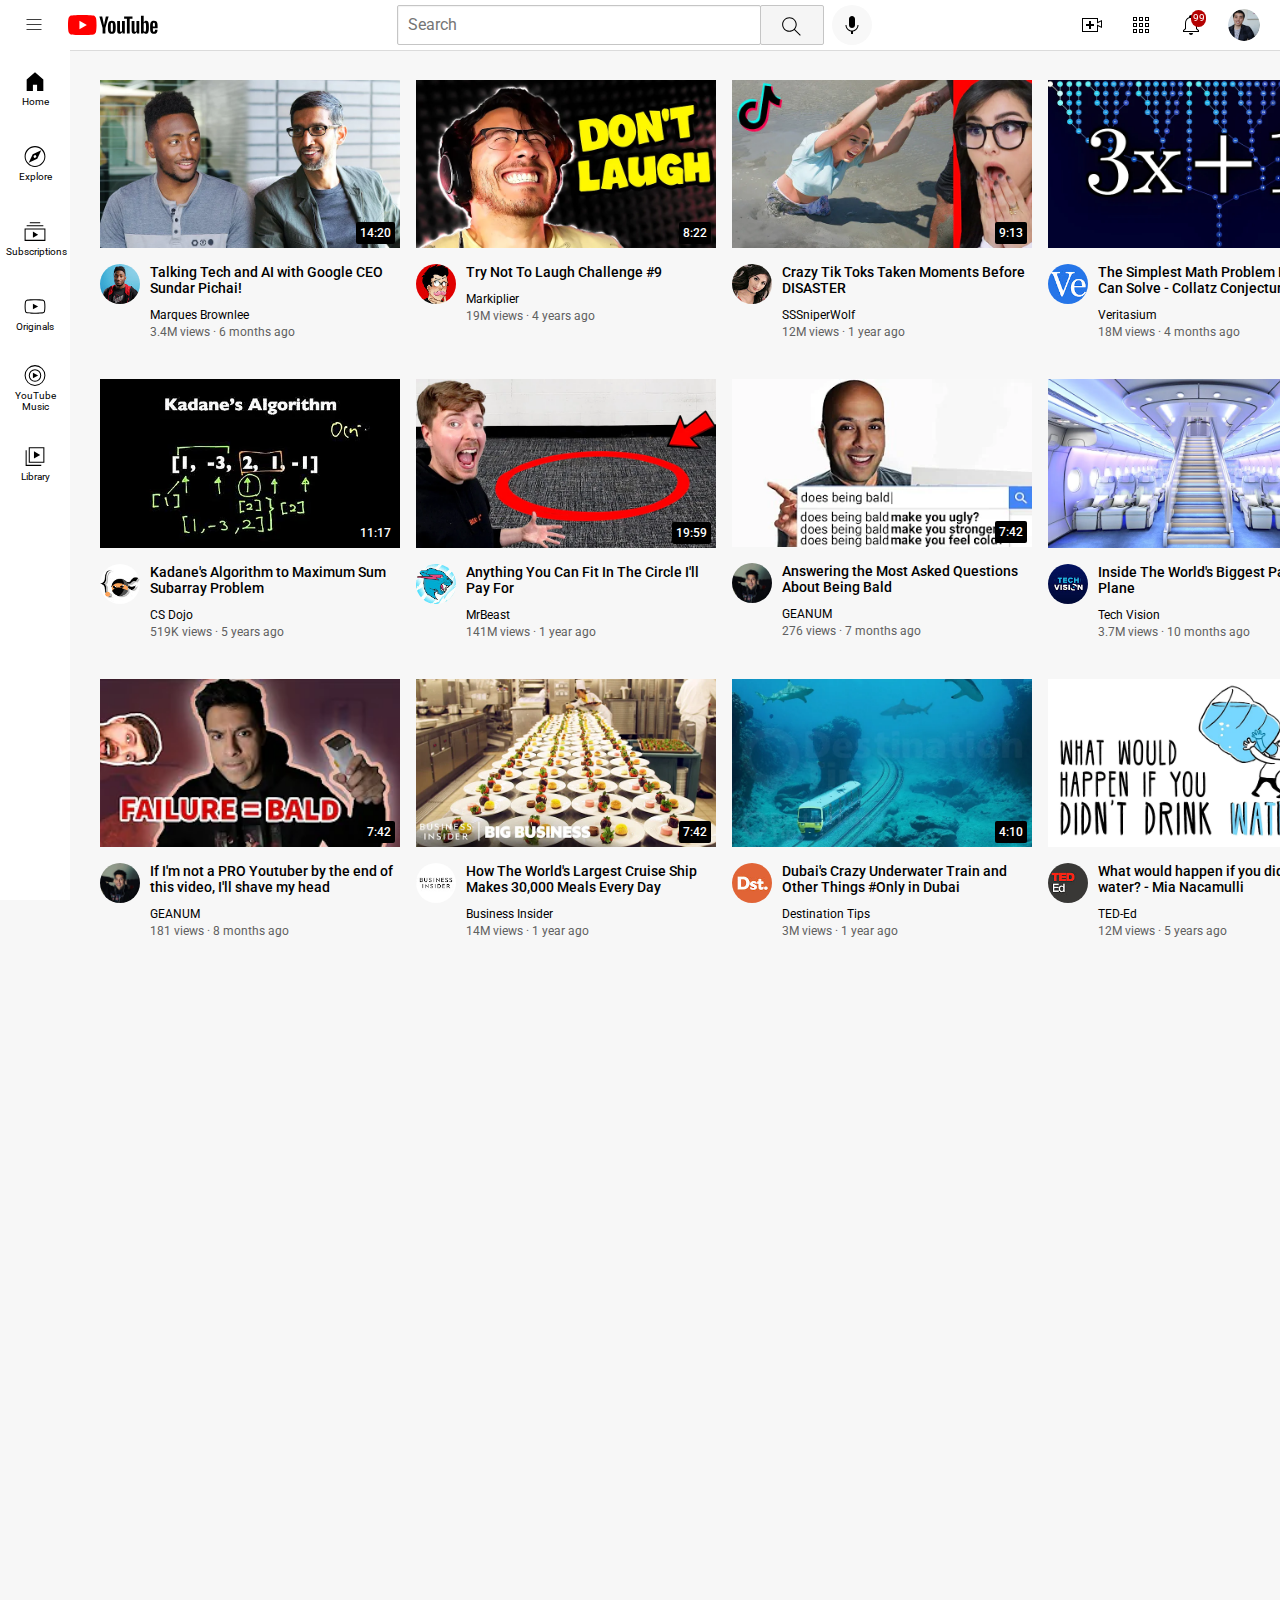
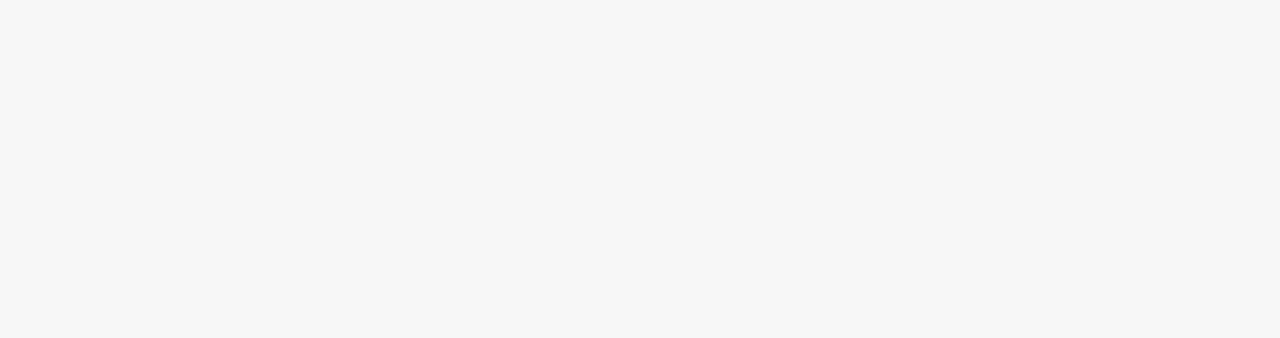
<file: index.html>
<!DOCTYPE html>
<html>
    <head>
        <title> YouTube.com Clone</title>
        <link rel="preconnect" href="https://fonts.googleapis.com">
        <link rel="preconnect" href="https://fonts.gstatic.com" crossorigin>
        <link href="https://fonts.googleapis.com/css2?family=Roboto:wght@400;500;700&display=swap" rel="stylesheet">
        <link rel="stylesheet" href="styles/general.css">
        <link rel="stylesheet" href="styles/video.css">
        <link rel="stylesheet" href="styles/header.css">
        <link rel="stylesheet" href="styles/sidebar.css">
    </head>
    <body style="padding-bottom: 1000px; padding-top: 80px; padding-left: 100px; padding-right: 24px; background-color: rgb(247, 247, 247);" >
        <div class="UI-box"> 
            <div class="left-ui">
                <img class="hamburger-menu" src="icons/hamburger-menu.svg">
                <img class="youtube-logo" src="icons/youtube-logo.svg">
            </div>
            <div class="center-ui"> 
                <input class="search-bar" type="text" placeholder="Search">
                <button class="search-button"> 
                    <img class="search-img" src="icons/search.svg">
                    <div class="tooltip">Search</div>
                </button>
                <button class="voice-search-button">
                    <img class="voice-search-img" src="icons/voice-search-icon.svg">
                    <div class="tooltip">Search with your voice</div>
                </button>
            </div>
            <div class="right-ui">
                <div class="upload">
                    <img class="upload-img" src="icons/upload.svg">
                    <div class="tooltip">Upload</div>
                </div>
                <div class="apps">
                    <img class="youtube-apps-img" src="icons/youtube-apps.svg">
                    <div class="tooltip">Apps</div>
                </div>
                <div class="notifications-container">
                    <img class="notifications-img" src="icons/notifications.svg">
                    <div class="notifs">99</div>
                    <div class="tooltip">Notifications</div>
                </div>
                <img class="my-channel-img" src="channel-pictures/my-channel.jpeg">
            </div>
            
        </div>

        <div class="sidebar">
            <button class="home-button">
                <img class="home-img" src="icons/home.svg"> Home
            </button>
            <button class="explore-button">
                <img class="explore-img" src="icons/explore.svg"> Explore
            </button>
            <button class="subscriptions-button">
                <img class="subscriptions-img" src="icons/subscriptions.svg"> Subscriptions
            </button>
            <button class="originals-button">
                <img class="originals-img" src="icons/originals.svg"> Originals
            </button>
            <button class="music-button">
                <img class="music-img" src="icons/youtube-music.svg"> YouTube Music
            </button>
            <button class="library-button">
                <img class="library-img" src="icons/library.svg"> Library
            </button>
        </div>

        <div class="website-grid">
            <div class="video-preview">
                <div class="thumbnail-div">
                    <a href="https://www.youtube.com/watch?v=n2RNcPRtAiY">
                        <img class="thumbnail" src="thumbnails/thumbnail-1.webp">
                    </a>
                    <div class="video-timer">14:20</div>
                    
                </div>
                <div class="video-info-grid">
                    <div class="profile-div">
                        <a href="https://www.youtube.com/@mkbhd">
                            <img class="profile-pic" src="channel-pictures/channel-1.jpeg">
                        </a> 
                    </div>
                    <div class="video-info">         
                        <p class="video-title">
                            <a href="https://www.youtube.com/watch?v=n2RNcPRtAiY">
                                Talking Tech and AI with Google CEO Sundar Pichai!
                            </a>
                        </p>
                        <p class="video-author">
                            <a href="https://www.youtube.com/@mkbhd">
                                Marques Brownlee
                            </a>
                        </p>
                        <p class="video-stats">
                            3.4M views  &centerdot; 6 months ago
                        </p>
                    </div>
                </div>
            </div>

            <div class="video-preview">
                <div class="thumbnail-div">
                    <a href="https://www.youtube.com/watch?v=mP0RAo9SKZk">
                        <img class="thumbnail" src="thumbnails/thumbnail-2.webp">
                    </a>
                    <div class="video-timer">8:22</div>
                </div>
                <div class="video-info-grid">
                    <div class="profile-div">
                        <a href="https://www.youtube.com/@markiplier">
                            <img class="profile-pic" src="channel-pictures/channel-2.jpeg">
                        </a>
                    </div>
                    <div class="video-info">         
                        <p class="video-title">
                            <a href="https://www.youtube.com/watch?v=mP0RAo9SKZk">
                                Try Not To Laugh Challenge #9
                            </a>
                        </p>
                        <p class="video-author">
                            <a href="https://www.youtube.com/@markiplier">
                                Markiplier
                            </a>
                        </p>
                        <p class="video-stats">
                            19M views  &centerdot; 4 years ago
                        </p>
                    </div>
                </div>
            </div>

            <div class="video-preview">
                <div class="thumbnail-div">
                    <a href="https://www.youtube.com/watch?v=FgjPQQeTh1w">
                        <img class="thumbnail" src="thumbnails/thumbnail-3.webp">
                    </a>
                    <div class="video-timer">9:13</div>
                </div>
                <div class="video-info-grid">
                    <div class="profile-div">
                        <a href="https://www.youtube.com/@SSSniperWolf">
                            <img class="profile-pic" src="channel-pictures/channel-3.jpeg">
                        </a>
                    </div>
                    <div class="video-info">         
                        <p class="video-title">
                            <a href="https://www.youtube.com/watch?v=FgjPQQeTh1w">
                                Crazy Tik Toks Taken Moments Before DISASTER
                            </a>
                        </p>
                        <p class="video-author">
                            <a href="https://www.youtube.com/@SSSniperWolf">
                                SSSniperWolf
                            </a>
                        </p>
                        <p class="video-stats">
                            12M views  &centerdot; 1 year ago
                        </p>
                    </div>
                </div>
            </div>

            <div class="video-preview">
                <div class="thumbnail-div">
                    <a href="https://www.youtube.com/watch?v=094y1Z2wpJg">
                        <img class="thumbnail" src="thumbnails/thumbnail-4.webp">
                    </a>
                    <div class="video-timer">22:09</div>
                </div>
                <div class="video-info-grid">
                    <div class="profile-div">
                        <a href="https://www.youtube.com/@veritasium">
                            <img class="profile-pic" src="channel-pictures/channel-4.jpeg">
                        </a>
                    </div>
                    <div class="video-info">         
                        <p class="video-title"> 
                            <a href="https://www.youtube.com/watch?v=094y1Z2wpJg">
                                The Simplest Math Problem No One Can Solve - Collatz Conjecture
                            </a>          
                        </p>
                        <p class="video-author">
                            <a href="https://www.youtube.com/@veritasium">
                                Veritasium
                            </a>
                        </p>
                        <p class="video-stats">
                            18M views  &centerdot; 4 months ago
                        </p>
                    </div>
                </div>
            </div>

            <div class="video-preview">
                <div class="thumbnail-div">
                    <a href="https://www.youtube.com/watch?v=86CQq3pKSUw">
                        <img class="thumbnail" src="thumbnails/thumbnail-5.webp">
                    </a>
                    <div class="video-timer">11:17</div>
                </div>
                <div class="video-info-grid">
                    <div class="profile-div">
                        <a href="https://www.youtube.com/@CSDojo">
                            <img class="profile-pic" src="channel-pictures/channel-5.jpeg">
                        </a>
                    </div>
                    <div class="video-info">         
                        <p class="video-title">
                            <a href="https://www.youtube.com/watch?v=86CQq3pKSUw">
                                Kadane's Algorithm to Maximum Sum Subarray Problem
                            </a>
                        </p>
                        <p class="video-author">
                            <a href="https://www.youtube.com/@CSDojo">
                                CS Dojo
                            </a>
                        </p>
                        <p class="video-stats">
                            519K views  &centerdot; 5 years ago
                        </p>
                    </div>
                </div>
            </div>

            <div class="video-preview">
                <div class="thumbnail-div">
                    <a href="https://www.youtube.com/watch?v=yXWw0_UfSFg">
                        <img class="thumbnail" src="thumbnails/thumbnail-6.webp">
                    </a>
                    <div class="video-timer">19:59</div>
                </div>
                <div class="video-info-grid">
                    <div class="profile-div">
                        <a href="https://www.youtube.com/@MrBeast">
                            <img class="profile-pic" src="channel-pictures/channel-6.jpeg">
                        </a>
                    </div>
                    <div class="video-info">         
                        <p class="video-title">
                            <a href="https://www.youtube.com/watch?v=yXWw0_UfSFg">
                                Anything You Can Fit In The Circle I&apos;ll Pay For
                            </a>
                        </p>
                        <p class="video-author">
                            <a href="https://www.youtube.com/@MrBeast">
                                MrBeast
                            </a>
                        </p>
                        <p class="video-stats">
                            141M views  &centerdot; 1 year ago
                        </p>
                    </div>
                </div>
            </div>

            <div class="video-preview">
                <div class="thumbnail-div">
                    <div class="video-timer">7:42</div>
                    <a href="https://www.youtube.com/watch?v=vcJK8hkGwTE">
                        <img class="thumbnail" src="thumbnails/thumbnails-7.webp">
                    </a>
                </div>
                <div class="video-info-grid">
                    <div class="profile-div">
                        <a href="https://www.youtube.com/@GEANUM">
                            <img class="profile-pic" src="channel-pictures/channels7_profile.jpg">
                        </a>        
                    </div>
                    <div class="video-info">    
                        <p class="video-title">
                            <a href="https://www.youtube.com/watch?v=vcJK8hkGwTE">  
                                Answering the Most Asked Questions About Being Bald
                            </a>
                        </p> 
                        <p class="video-author">
                            <a href="https://www.youtube.com/@GEANUM">GEANUM</a>
                        </p>
                        <p class="video-stats">
                            276 views  &centerdot; 7 months ago
                        </p>
                    </div>
                </div>
            </div>

            <div class="video-preview">
                <div class="thumbnail-div">
                    <div class="video-timer">7:12</div>
                    <a href="https://www.youtube.com/watch?v=lFm4EM1juls">
                        <img class="thumbnail" src="thumbnails/thumbnail-8.webp">
                    </a>
                </div>
                <div class="video-info-grid">
                    <div class="profile-div">
                        <a href="https://www.youtube.com/@adin">
                            <img class="profile-pic" src="channel-pictures/channel-8.jpeg">
                        </a>        
                    </div>
                    <div class="video-info">    
                        <p class="video-title">
                            <a href="https://www.youtube.com/watch?v=lFm4EM1juls">  
                                Inside The World's Biggest Passenger Plane
                            </a>
                        </p> 
                        <p class="video-author">
                            <a href="https://www.youtube.com/@adin">Tech Vision</a>
                        </p>
                        <p class="video-stats">
                            3.7M views  &centerdot; 10 months ago
                        </p>
                    </div>
                </div>
            </div>

            <div class="video-preview">
                <div class="thumbnail-div">
                    <div class="video-timer">7:42</div>
                    <a href="https://www.youtube.com/watch?v=ZjDtuFZ-OjQ&t=1s">
                        <img class="thumbnail" src="thumbnails/thumbnail-9.webp">
                    </a>
                </div>
                <div class="video-info-grid">
                    <div class="profile-div">
                        <a href="https://www.youtube.com/@GEANUM">
                            <img class="profile-pic" src="channel-pictures/channels7_profile.jpg">
                        </a>        
                    </div>
                    <div class="video-info">    
                        <p class="video-title">
                            <a href="https://www.youtube.com/watch?v=ZjDtuFZ-OjQ&t=1s">  
                                If I'm not a PRO Youtuber by the end of this video, I'll shave my head
                            </a>
                        </p> 
                        <p class="video-author">
                            <a href="https://www.youtube.com/@GEANUM">GEANUM</a>
                        </p>
                        <p class="video-stats">
                            181 views  &centerdot; 8 months ago
                        </p>
                    </div>
                </div>
            </div>

            <div class="video-preview">
                <div class="thumbnail-div">
                    <div class="video-timer">7:42</div>
                    <a href="https://www.youtube.com/watch?v=R2vXbFp5C9o">
                        <img class="thumbnail" src="thumbnails/thumbnail-10.webp">
                    </a>
                </div>
                <div class="video-info-grid">
                    <div class="profile-div">
                        <a href="https://www.youtube.com/@BusinessInsider">
                            <img class="profile-pic" src="channel-pictures/channel-10.jpeg">
                        </a>        
                    </div>
                    <div class="video-info">    
                        <p class="video-title">
                            <a href="https://www.youtube.com/watch?v=R2vXbFp5C9o">  
                                How The World's Largest Cruise Ship Makes 30,000 Meals Every Day
                            </a>
                        </p> 
                        <p class="video-author">
                            <a href="https://www.youtube.com/@BusinessInsider">Business Insider</a>
                        </p>
                        <p class="video-stats">
                            14M views  &centerdot; 1 year ago
                        </p>
                    </div>
                </div>
            </div>

            <div class="video-preview">
                <div class="thumbnail-div">
                    <div class="video-timer">4:10</div>
                    <a href="https://www.youtube.com/watch?v=0nZuYyXET3s">
                        <img class="thumbnail" src="thumbnails/thumbnail-11.webp">
                    </a>
                </div>
                <div class="video-info-grid">
                    <div class="profile-div">
                        <a href="https://www.youtube.com/@Destinationtips">
                            <img class="profile-pic" src="channel-pictures/channel-11.jpeg">
                        </a>        
                    </div>
                    <div class="video-info">    
                        <p class="video-title">
                            <a href="https://www.youtube.com/watch?v=0nZuYyXET3s">  
                                Dubai's Crazy Underwater Train and Other Things #Only in Dubai
                            </a>
                        </p> 
                        <p class="video-author">
                            <a href="https://www.youtube.com/@Destinationtips">Destination Tips</a>
                        </p>
                        <p class="video-stats">
                            3M views  &centerdot; 1 year ago
                        </p>
                    </div>
                </div>
            </div>

            <div class="video-preview">
                <div class="thumbnail-div">
                    <div class="video-timer">4:51</div>
                    <a href="https://www.youtube.com/watch?v=9iMGFqMmUFs">
                        <img class="thumbnail" src="thumbnails/thumbnail-12.webp">
                    </a>
                </div>
                <div class="video-info-grid">
                    <div class="profile-div">
                        <a href="https://www.youtube.com/@TEDEd">
                            <img class="profile-pic" src="channel-pictures/channel-12.jpeg">
                        </a>        
                    </div>
                    <div class="video-info">    
                        <p class="video-title">
                            <a href="https://www.youtube.com/watch?v=9iMGFqMmUFs">                                  
                                What would happen if you didn&apos;t drink water? - Mia Nacamulli
                            </a>
                        </p> 
                        <p class="video-author">
                            <a href="https://www.youtube.com/@TEDEd">TED-Ed</a>
                        </p>
                        <p class="video-stats">
                            12M views  &centerdot; 5 years ago
                        </p>
                    </div>
                </div>
            </div>
        </div>
    </body>
</html>
</file>
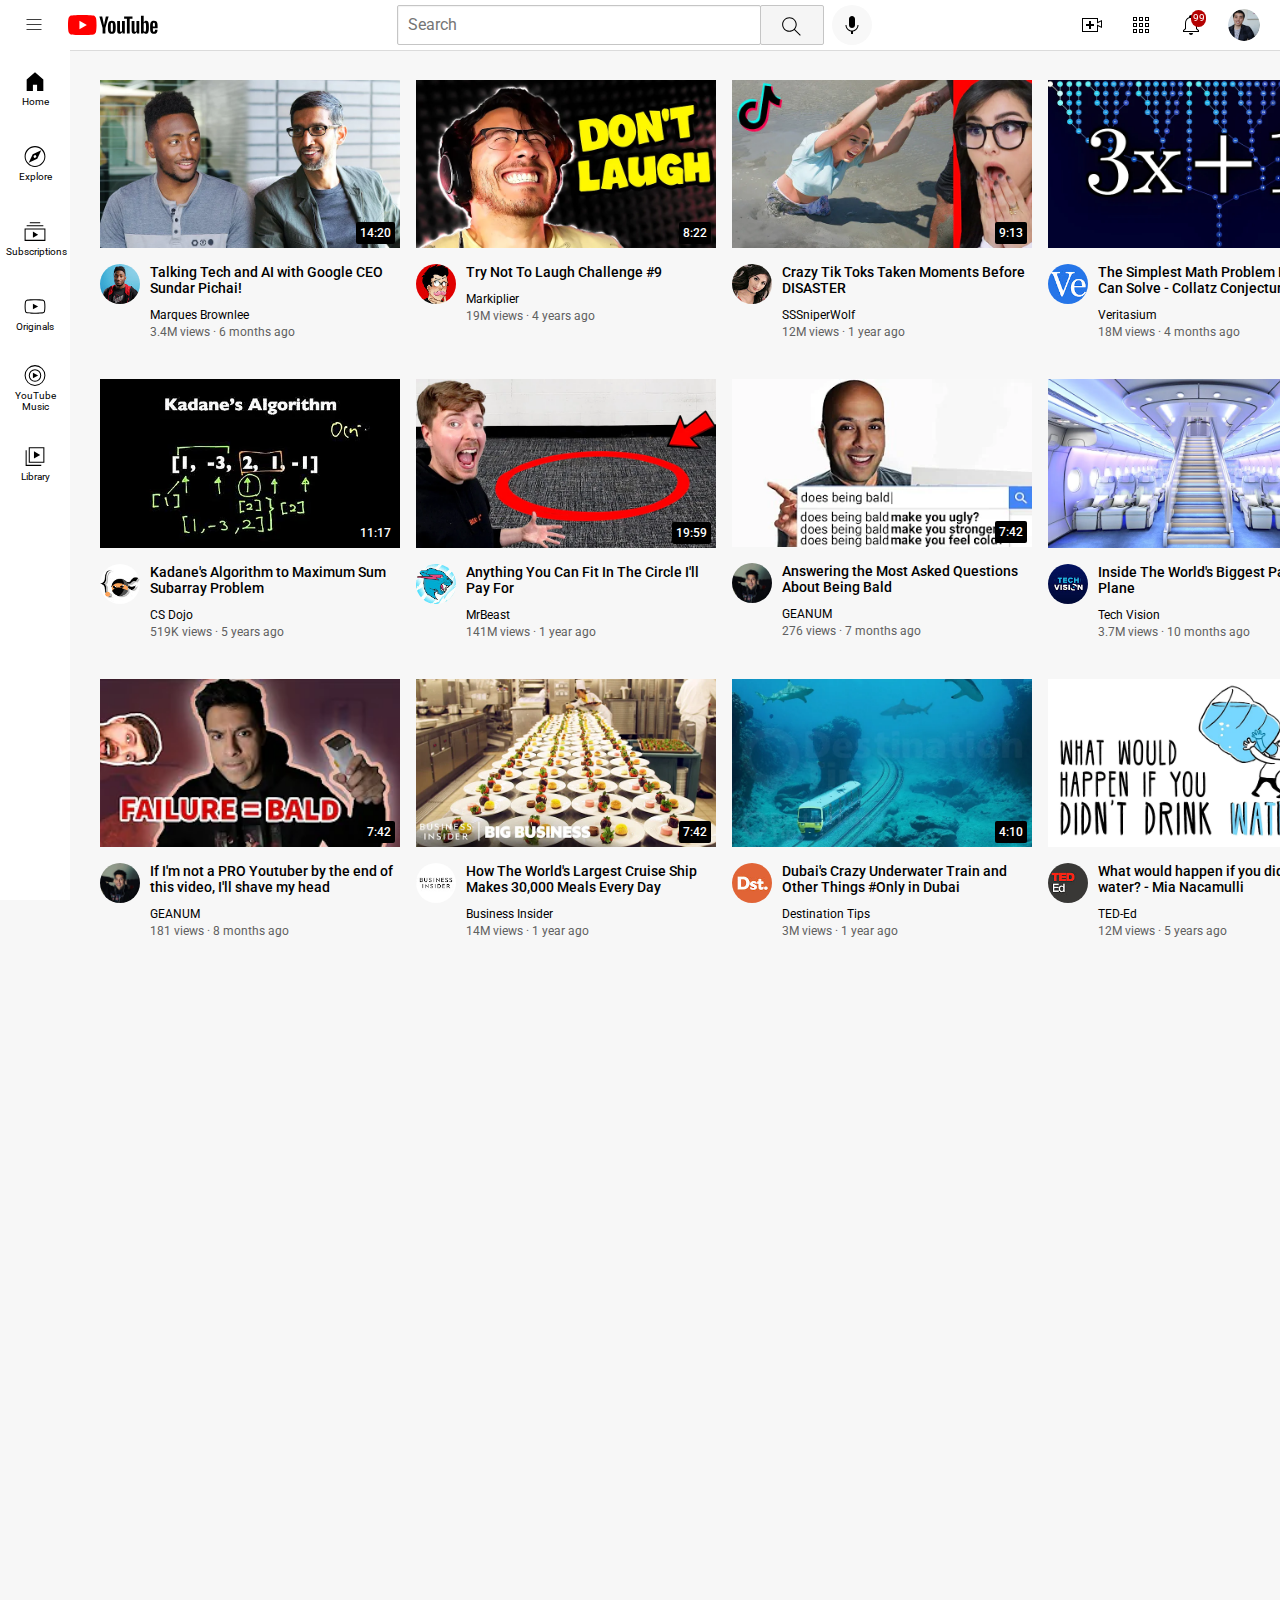
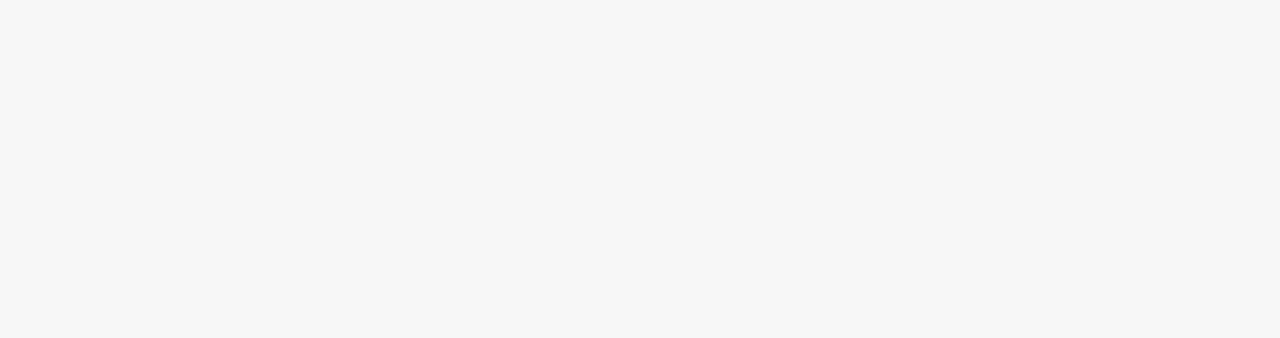
<file: youtube.html>
<!DOCTYPE html>
<html>
    <head>
        <title> YouTube.com Clone</title>
        <link rel="preconnect" href="https://fonts.googleapis.com">
        <link rel="preconnect" href="https://fonts.gstatic.com" crossorigin>
        <link href="https://fonts.googleapis.com/css2?family=Roboto:wght@400;500;700&display=swap" rel="stylesheet">
        <link rel="stylesheet" href="styles/general.css">
        <link rel="stylesheet" href="styles/video.css">
        <link rel="stylesheet" href="styles/header.css">
        <link rel="stylesheet" href="styles/sidebar.css">
    </head>
    <body style="padding-bottom: 1000px; padding-top: 80px; padding-left: 100px; padding-right: 24px; background-color: rgb(247, 247, 247);" >
        <div class="UI-box"> 
            <div class="left-ui">
                <img class="hamburger-menu" src="icons/hamburger-menu.svg">
                <img class="youtube-logo" src="icons/youtube-logo.svg">
            </div>
            <div class="center-ui"> 
                <input class="search-bar" type="text" placeholder="Search">
                <button class="search-button"> 
                    <img class="search-img" src="icons/search.svg">
                    <div class="tooltip">Search</div>
                </button>
                <button class="voice-search-button">
                    <img class="voice-search-img" src="icons/voice-search-icon.svg">
                    <div class="tooltip">Search with your voice</div>
                </button>
            </div>
            <div class="right-ui">
                <div class="upload">
                    <img class="upload-img" src="icons/upload.svg">
                    <div class="tooltip">Upload</div>
                </div>
                <div class="apps">
                    <img class="youtube-apps-img" src="icons/youtube-apps.svg">
                    <div class="tooltip">Apps</div>
                </div>
                <div class="notifications-container">
                    <img class="notifications-img" src="icons/notifications.svg">
                    <div class="notifs">99</div>
                    <div class="tooltip">Notifications</div>
                </div>
                <img class="my-channel-img" src="channel-pictures/my-channel.jpeg">
            </div>
            
        </div>

        <div class="sidebar">
            <button class="home-button">
                <img class="home-img" src="icons/home.svg"> Home
            </button>
            <button class="explore-button">
                <img class="explore-img" src="icons/explore.svg"> Explore
            </button>
            <button class="subscriptions-button">
                <img class="subscriptions-img" src="icons/subscriptions.svg"> Subscriptions
            </button>
            <button class="originals-button">
                <img class="originals-img" src="icons/originals.svg"> Originals
            </button>
            <button class="music-button">
                <img class="music-img" src="icons/youtube-music.svg"> YouTube Music
            </button>
            <button class="library-button">
                <img class="library-img" src="icons/library.svg"> Library
            </button>
        </div>

        <div class="website-grid">
            <div class="video-preview">
                <div class="thumbnail-div">
                    <a href="https://www.youtube.com/watch?v=n2RNcPRtAiY">
                        <img class="thumbnail" src="thumbnails/thumbnail-1.webp">
                    </a>
                    <div class="video-timer">14:20</div>
                    
                </div>
                <div class="video-info-grid">
                    <div class="profile-div">
                        <a href="https://www.youtube.com/@mkbhd">
                            <img class="profile-pic" src="channel-pictures/channel-1.jpeg">
                        </a> 
                    </div>
                    <div class="video-info">         
                        <p class="video-title">
                            <a href="https://www.youtube.com/watch?v=n2RNcPRtAiY">
                                Talking Tech and AI with Google CEO Sundar Pichai!
                            </a>
                        </p>
                        <p class="video-author">
                            <a href="https://www.youtube.com/@mkbhd">
                                Marques Brownlee
                            </a>
                        </p>
                        <p class="video-stats">
                            3.4M views  &centerdot; 6 months ago
                        </p>
                    </div>
                </div>
            </div>

            <div class="video-preview">
                <div class="thumbnail-div">
                    <a href="https://www.youtube.com/watch?v=mP0RAo9SKZk">
                        <img class="thumbnail" src="thumbnails/thumbnail-2.webp">
                    </a>
                    <div class="video-timer">8:22</div>
                </div>
                <div class="video-info-grid">
                    <div class="profile-div">
                        <a href="https://www.youtube.com/@markiplier">
                            <img class="profile-pic" src="channel-pictures/channel-2.jpeg">
                        </a>
                    </div>
                    <div class="video-info">         
                        <p class="video-title">
                            <a href="https://www.youtube.com/watch?v=mP0RAo9SKZk">
                                Try Not To Laugh Challenge #9
                            </a>
                        </p>
                        <p class="video-author">
                            <a href="https://www.youtube.com/@markiplier">
                                Markiplier
                            </a>
                        </p>
                        <p class="video-stats">
                            19M views  &centerdot; 4 years ago
                        </p>
                    </div>
                </div>
            </div>

            <div class="video-preview">
                <div class="thumbnail-div">
                    <a href="https://www.youtube.com/watch?v=FgjPQQeTh1w">
                        <img class="thumbnail" src="thumbnails/thumbnail-3.webp">
                    </a>
                    <div class="video-timer">9:13</div>
                </div>
                <div class="video-info-grid">
                    <div class="profile-div">
                        <a href="https://www.youtube.com/@SSSniperWolf">
                            <img class="profile-pic" src="channel-pictures/channel-3.jpeg">
                        </a>
                    </div>
                    <div class="video-info">         
                        <p class="video-title">
                            <a href="https://www.youtube.com/watch?v=FgjPQQeTh1w">
                                Crazy Tik Toks Taken Moments Before DISASTER
                            </a>
                        </p>
                        <p class="video-author">
                            <a href="https://www.youtube.com/@SSSniperWolf">
                                SSSniperWolf
                            </a>
                        </p>
                        <p class="video-stats">
                            12M views  &centerdot; 1 year ago
                        </p>
                    </div>
                </div>
            </div>

            <div class="video-preview">
                <div class="thumbnail-div">
                    <a href="https://www.youtube.com/watch?v=094y1Z2wpJg">
                        <img class="thumbnail" src="thumbnails/thumbnail-4.webp">
                    </a>
                    <div class="video-timer">22:09</div>
                </div>
                <div class="video-info-grid">
                    <div class="profile-div">
                        <a href="https://www.youtube.com/@veritasium">
                            <img class="profile-pic" src="channel-pictures/channel-4.jpeg">
                        </a>
                    </div>
                    <div class="video-info">         
                        <p class="video-title"> 
                            <a href="https://www.youtube.com/watch?v=094y1Z2wpJg">
                                The Simplest Math Problem No One Can Solve - Collatz Conjecture
                            </a>          
                        </p>
                        <p class="video-author">
                            <a href="https://www.youtube.com/@veritasium">
                                Veritasium
                            </a>
                        </p>
                        <p class="video-stats">
                            18M views  &centerdot; 4 months ago
                        </p>
                    </div>
                </div>
            </div>

            <div class="video-preview">
                <div class="thumbnail-div">
                    <a href="https://www.youtube.com/watch?v=86CQq3pKSUw">
                        <img class="thumbnail" src="thumbnails/thumbnail-5.webp">
                    </a>
                    <div class="video-timer">11:17</div>
                </div>
                <div class="video-info-grid">
                    <div class="profile-div">
                        <a href="https://www.youtube.com/@CSDojo">
                            <img class="profile-pic" src="channel-pictures/channel-5.jpeg">
                        </a>
                    </div>
                    <div class="video-info">         
                        <p class="video-title">
                            <a href="https://www.youtube.com/watch?v=86CQq3pKSUw">
                                Kadane's Algorithm to Maximum Sum Subarray Problem
                            </a>
                        </p>
                        <p class="video-author">
                            <a href="https://www.youtube.com/@CSDojo">
                                CS Dojo
                            </a>
                        </p>
                        <p class="video-stats">
                            519K views  &centerdot; 5 years ago
                        </p>
                    </div>
                </div>
            </div>

            <div class="video-preview">
                <div class="thumbnail-div">
                    <a href="https://www.youtube.com/watch?v=yXWw0_UfSFg">
                        <img class="thumbnail" src="thumbnails/thumbnail-6.webp">
                    </a>
                    <div class="video-timer">19:59</div>
                </div>
                <div class="video-info-grid">
                    <div class="profile-div">
                        <a href="https://www.youtube.com/@MrBeast">
                            <img class="profile-pic" src="channel-pictures/channel-6.jpeg">
                        </a>
                    </div>
                    <div class="video-info">         
                        <p class="video-title">
                            <a href="https://www.youtube.com/watch?v=yXWw0_UfSFg">
                                Anything You Can Fit In The Circle I&apos;ll Pay For
                            </a>
                        </p>
                        <p class="video-author">
                            <a href="https://www.youtube.com/@MrBeast">
                                MrBeast
                            </a>
                        </p>
                        <p class="video-stats">
                            141M views  &centerdot; 1 year ago
                        </p>
                    </div>
                </div>
            </div>

            <div class="video-preview">
                <div class="thumbnail-div">
                    <div class="video-timer">7:42</div>
                    <a href="https://www.youtube.com/watch?v=vcJK8hkGwTE">
                        <img class="thumbnail" src="thumbnails/thumbnails-7.webp">
                    </a>
                </div>
                <div class="video-info-grid">
                    <div class="profile-div">
                        <a href="https://www.youtube.com/@GEANUM">
                            <img class="profile-pic" src="channel-pictures/channels7_profile.jpg">
                        </a>        
                    </div>
                    <div class="video-info">    
                        <p class="video-title">
                            <a href="https://www.youtube.com/watch?v=vcJK8hkGwTE">  
                                Answering the Most Asked Questions About Being Bald
                            </a>
                        </p> 
                        <p class="video-author">
                            <a href="https://www.youtube.com/@GEANUM">GEANUM</a>
                        </p>
                        <p class="video-stats">
                            276 views  &centerdot; 7 months ago
                        </p>
                    </div>
                </div>
            </div>

            <div class="video-preview">
                <div class="thumbnail-div">
                    <div class="video-timer">7:12</div>
                    <a href="https://www.youtube.com/watch?v=lFm4EM1juls">
                        <img class="thumbnail" src="thumbnails/thumbnail-8.webp">
                    </a>
                </div>
                <div class="video-info-grid">
                    <div class="profile-div">
                        <a href="https://www.youtube.com/@adin">
                            <img class="profile-pic" src="channel-pictures/channel-8.jpeg">
                        </a>        
                    </div>
                    <div class="video-info">    
                        <p class="video-title">
                            <a href="https://www.youtube.com/watch?v=lFm4EM1juls">  
                                Inside The World's Biggest Passenger Plane
                            </a>
                        </p> 
                        <p class="video-author">
                            <a href="https://www.youtube.com/@adin">Tech Vision</a>
                        </p>
                        <p class="video-stats">
                            3.7M views  &centerdot; 10 months ago
                        </p>
                    </div>
                </div>
            </div>

            <div class="video-preview">
                <div class="thumbnail-div">
                    <div class="video-timer">7:42</div>
                    <a href="https://www.youtube.com/watch?v=ZjDtuFZ-OjQ&t=1s">
                        <img class="thumbnail" src="thumbnails/thumbnail-9.webp">
                    </a>
                </div>
                <div class="video-info-grid">
                    <div class="profile-div">
                        <a href="https://www.youtube.com/@GEANUM">
                            <img class="profile-pic" src="channel-pictures/channels7_profile.jpg">
                        </a>        
                    </div>
                    <div class="video-info">    
                        <p class="video-title">
                            <a href="https://www.youtube.com/watch?v=ZjDtuFZ-OjQ&t=1s">  
                                If I'm not a PRO Youtuber by the end of this video, I'll shave my head
                            </a>
                        </p> 
                        <p class="video-author">
                            <a href="https://www.youtube.com/@GEANUM">GEANUM</a>
                        </p>
                        <p class="video-stats">
                            181 views  &centerdot; 8 months ago
                        </p>
                    </div>
                </div>
            </div>

            <div class="video-preview">
                <div class="thumbnail-div">
                    <div class="video-timer">7:42</div>
                    <a href="https://www.youtube.com/watch?v=R2vXbFp5C9o">
                        <img class="thumbnail" src="thumbnails/thumbnail-10.webp">
                    </a>
                </div>
                <div class="video-info-grid">
                    <div class="profile-div">
                        <a href="https://www.youtube.com/@BusinessInsider">
                            <img class="profile-pic" src="channel-pictures/channel-10.jpeg">
                        </a>        
                    </div>
                    <div class="video-info">    
                        <p class="video-title">
                            <a href="https://www.youtube.com/watch?v=R2vXbFp5C9o">  
                                How The World's Largest Cruise Ship Makes 30,000 Meals Every Day
                            </a>
                        </p> 
                        <p class="video-author">
                            <a href="https://www.youtube.com/@BusinessInsider">Business Insider</a>
                        </p>
                        <p class="video-stats">
                            14M views  &centerdot; 1 year ago
                        </p>
                    </div>
                </div>
            </div>

            <div class="video-preview">
                <div class="thumbnail-div">
                    <div class="video-timer">4:10</div>
                    <a href="https://www.youtube.com/watch?v=0nZuYyXET3s">
                        <img class="thumbnail" src="thumbnails/thumbnail-11.webp">
                    </a>
                </div>
                <div class="video-info-grid">
                    <div class="profile-div">
                        <a href="https://www.youtube.com/@Destinationtips">
                            <img class="profile-pic" src="channel-pictures/channel-11.jpeg">
                        </a>        
                    </div>
                    <div class="video-info">    
                        <p class="video-title">
                            <a href="https://www.youtube.com/watch?v=0nZuYyXET3s">  
                                Dubai's Crazy Underwater Train and Other Things #Only in Dubai
                            </a>
                        </p> 
                        <p class="video-author">
                            <a href="https://www.youtube.com/@Destinationtips">Destination Tips</a>
                        </p>
                        <p class="video-stats">
                            3M views  &centerdot; 1 year ago
                        </p>
                    </div>
                </div>
            </div>

            <div class="video-preview">
                <div class="thumbnail-div">
                    <div class="video-timer">4:51</div>
                    <a href="https://www.youtube.com/watch?v=9iMGFqMmUFs">
                        <img class="thumbnail" src="thumbnails/thumbnail-12.webp">
                    </a>
                </div>
                <div class="video-info-grid">
                    <div class="profile-div">
                        <a href="https://www.youtube.com/@TEDEd">
                            <img class="profile-pic" src="channel-pictures/channel-12.jpeg">
                        </a>        
                    </div>
                    <div class="video-info">    
                        <p class="video-title">
                            <a href="https://www.youtube.com/watch?v=9iMGFqMmUFs">                                  
                                What would happen if you didn&apos;t drink water? - Mia Nacamulli
                            </a>
                        </p> 
                        <p class="video-author">
                            <a href="https://www.youtube.com/@TEDEd">TED-Ed</a>
                        </p>
                        <p class="video-stats">
                            12M views  &centerdot; 5 years ago
                        </p>
                    </div>
                </div>
            </div>
        </div>
    </body>
</html>
</file>
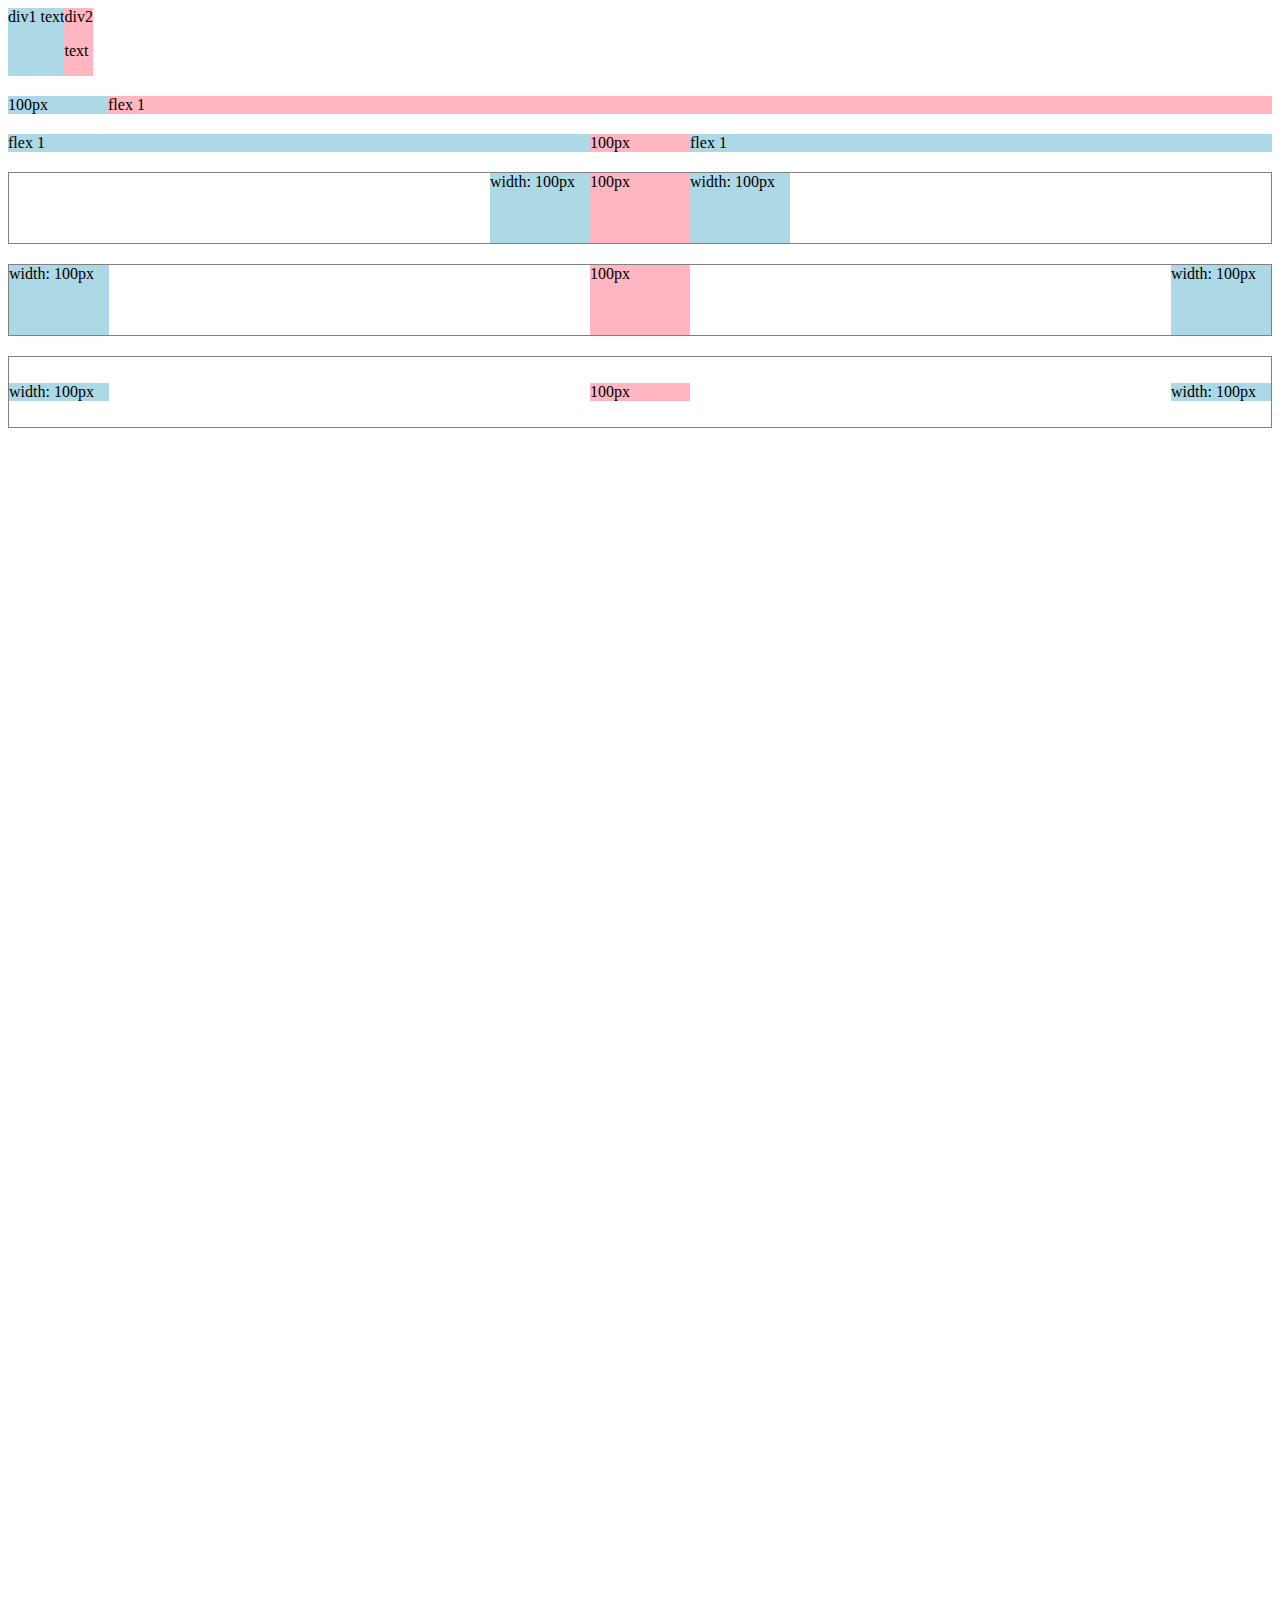
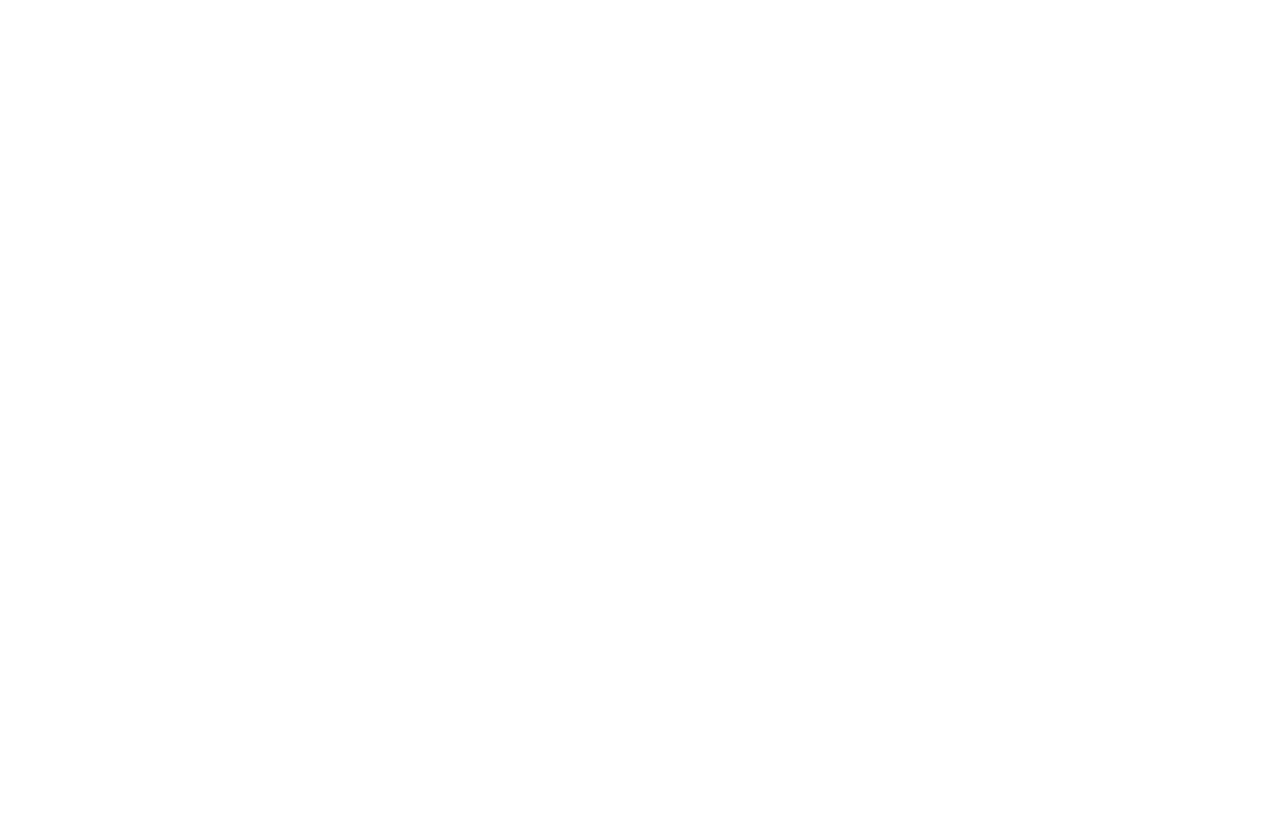
<file: html practice/flexbox.html>
<!DOCTYPE html>
<html>
    <head>
        <title>Flexbox</title>
    </head>
    <body style="padding-bottom: 2000px;">
        <div style="
            display: flex;
            flex-direction: row;
            "> 
            <div style="background-color: lightblue;">div1 text</div>
            <div style="background-color: lightpink;">div2 <p>text</p></div>
        </div>

        <div style="
            display: flex;
            flex-direction: row;
            margin-top: 20px;
            "> 
            <div style="
            background-color: lightblue; 
            width: 100px;
            ">100px</div>
            <div style="
            background-color: lightpink;
            flex: 1;
            ">flex 1</div>
        </div>

        <div style="
            display: flex;
            flex-direction: row;
            margin-top: 20px;
            "> 
            <div style="
            background-color: lightblue;
            flex: 1;
            ">flex 1</div>
            <div style="
            background-color: lightpink; 
            width: 100px;
            ">100px</div>
            <div style="
            background-color: lightblue;
            flex: 1;
            ">flex 1</div>

        </div>

        <div style="
            display: flex;
            flex-direction: row;
            margin-top: 20px;
            height: 70px;
            border-width: 1px;
            border-style: solid;
            border-color: gray;
            justify-content: center;
            "> 
            <div style="
            background-color: lightblue;
            width: 100px;
            ">width: 100px</div>
            <div style="
            background-color: lightpink; 
            width: 100px;
            ">100px</div>
            <div style="
            background-color: lightblue;
            width: 100px;
            ">width: 100px</div>
        </div>

        <div style="
            display: flex;
            flex-direction: row;
            margin-top: 20px;
            height: 70px;
            border-width: 1px;
            border-style: solid;
            border-color: gray;
            justify-content: space-between;
            "> 
            <div style="
            background-color: lightblue;
            width: 100px;
            ">width: 100px</div>
            <div style="
            background-color: lightpink; 
            width: 100px;
            ">100px</div>
            <div style="
            background-color: lightblue;
            width: 100px;
            ">width: 100px</div>
        </div>

        <div style="
            display: flex;
            flex-direction: row;
            margin-top: 20px;
            height: 70px;
            border-width: 1px;
            border-style: solid;
            border-color: gray;
            justify-content: space-between;
            align-items: center;
            "> 
            <div style="
            background-color: lightblue;
            width: 100px;
            ">width: 100px</div>
            <div style="
            background-color: lightpink; 
            width: 100px;
            ">100px</div>
            <div style="
            background-color: lightblue;
            width: 100px;
            ">width: 100px</div>
        </div>
    </body>
</html>
</file>
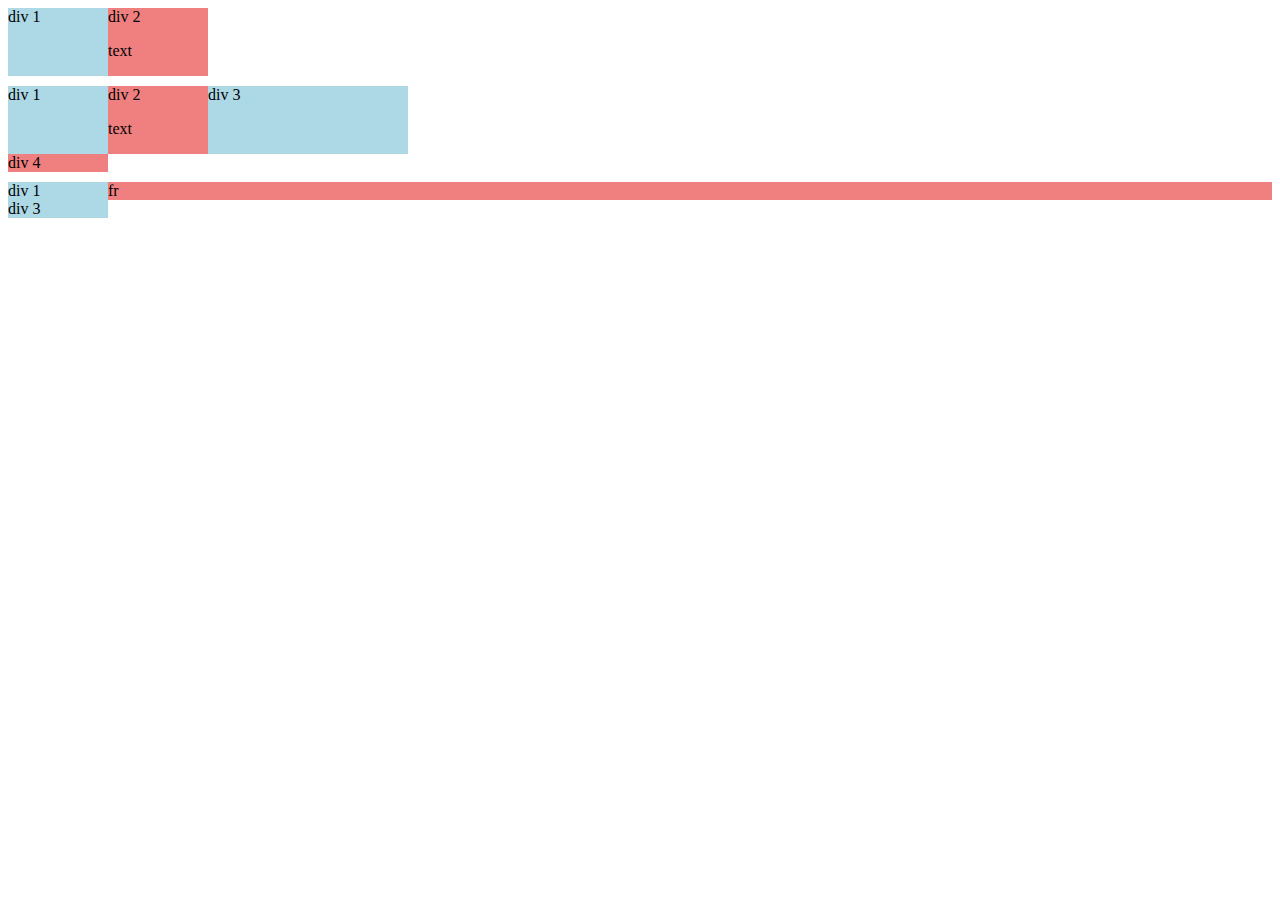
<file: html practice/grid.html>
<!DOCTYPE html>
<html>
    <head>
        <title> Grid Practice</title>
    </head>
    <body>
        <div style="
            display: grid; 
            grid-template-columns: 100px 100px;">
            <div style="background-color: lightblue;">
                div 1
            </div>
            <div style="background-color: lightcoral;">
                div 2 <p> text</p>
            </div>
        </div>

        <div style="
            margin-top: 10px;
            display: grid; 
            grid-template-columns: 100px 100px 200px";>
            <div style="background-color: lightblue;">
                div 1
            </div>
            <div style="background-color: lightcoral;">
                div 2 <p> text</p>
            </div>
            <div style="background-color: lightblue;">
                div 3
            </div>
            <div style="background-color: lightcoral;">
                div 4
            </div>
        </div>

        <div style="
            margin-top: 10px;
            display: grid; 
            grid-template-columns: 100px 1fr";>
            <div style="background-color: lightblue;">
                div 1
            </div>
            <div style="background-color: lightcoral;">
                fr
            </div>
            <div style="background-color: lightblue;">
                div 3
            </div>
        </div>
    </body>
</html>
</file>
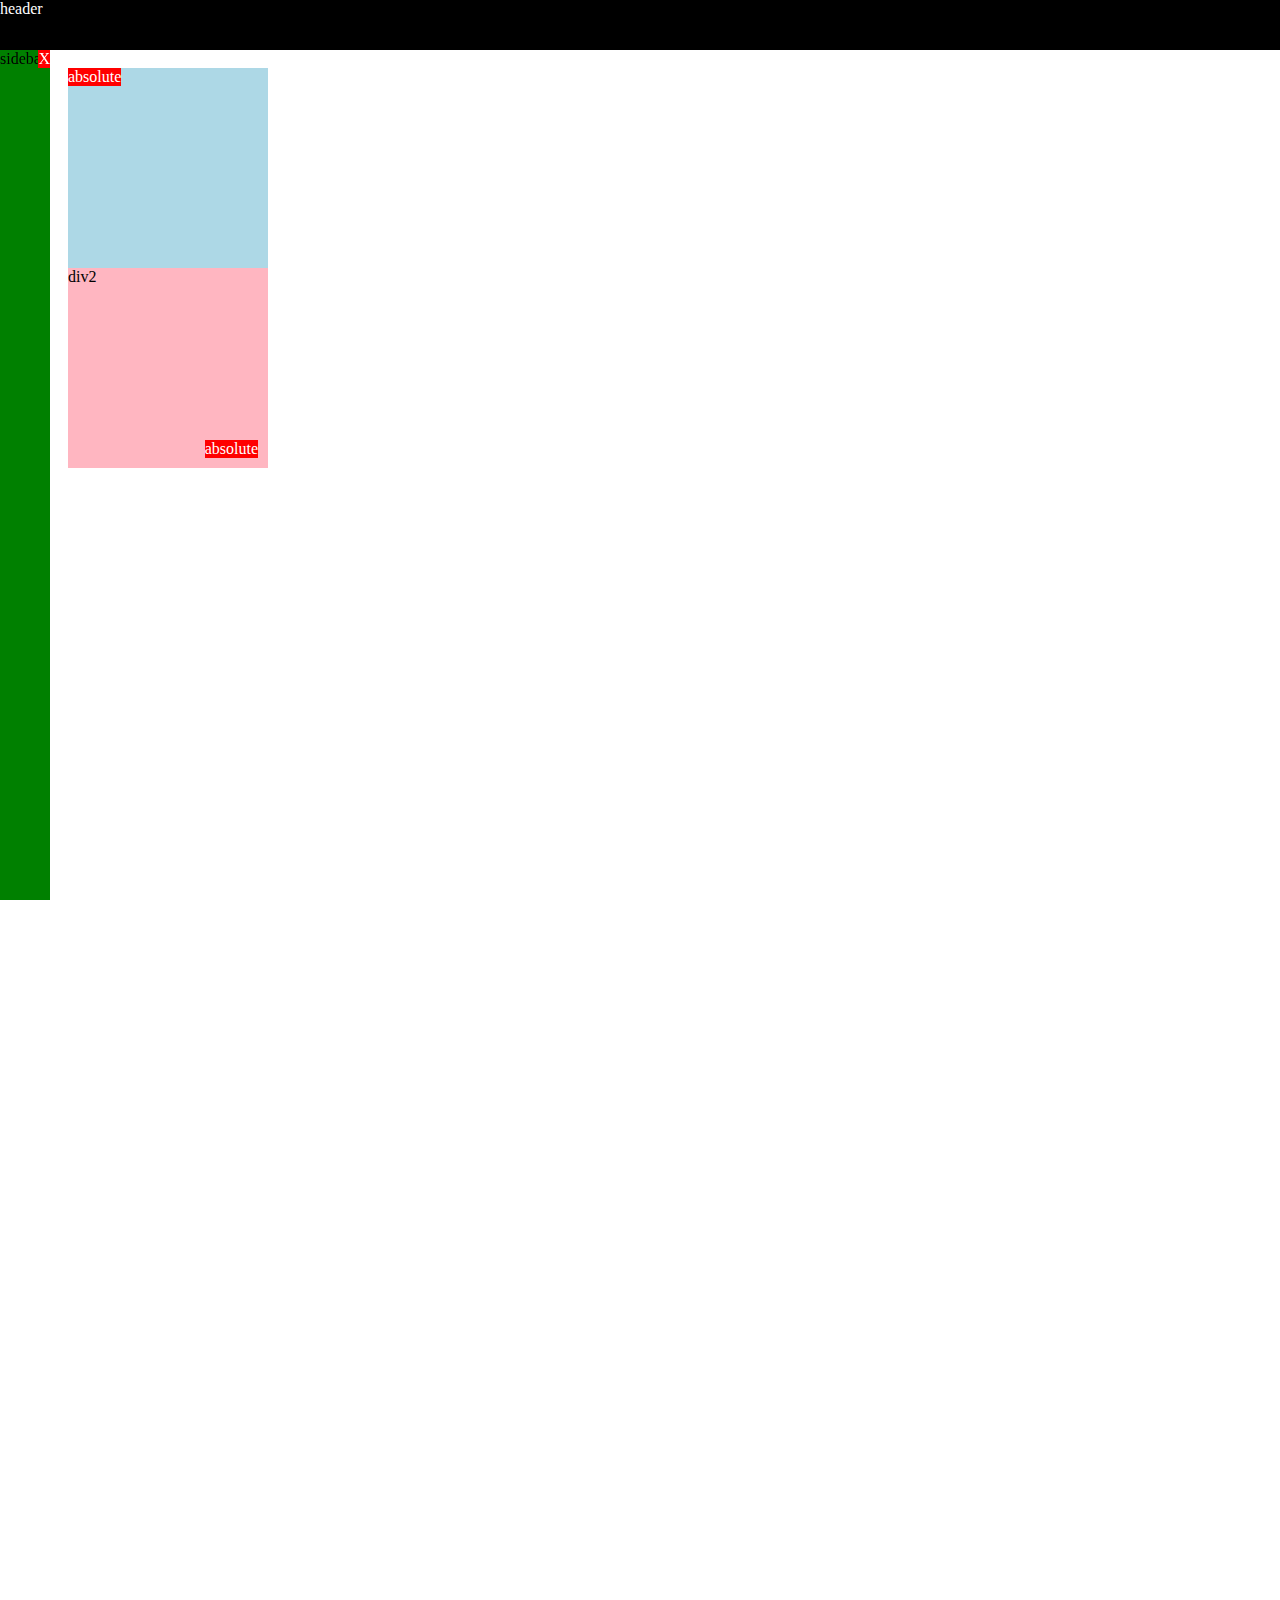
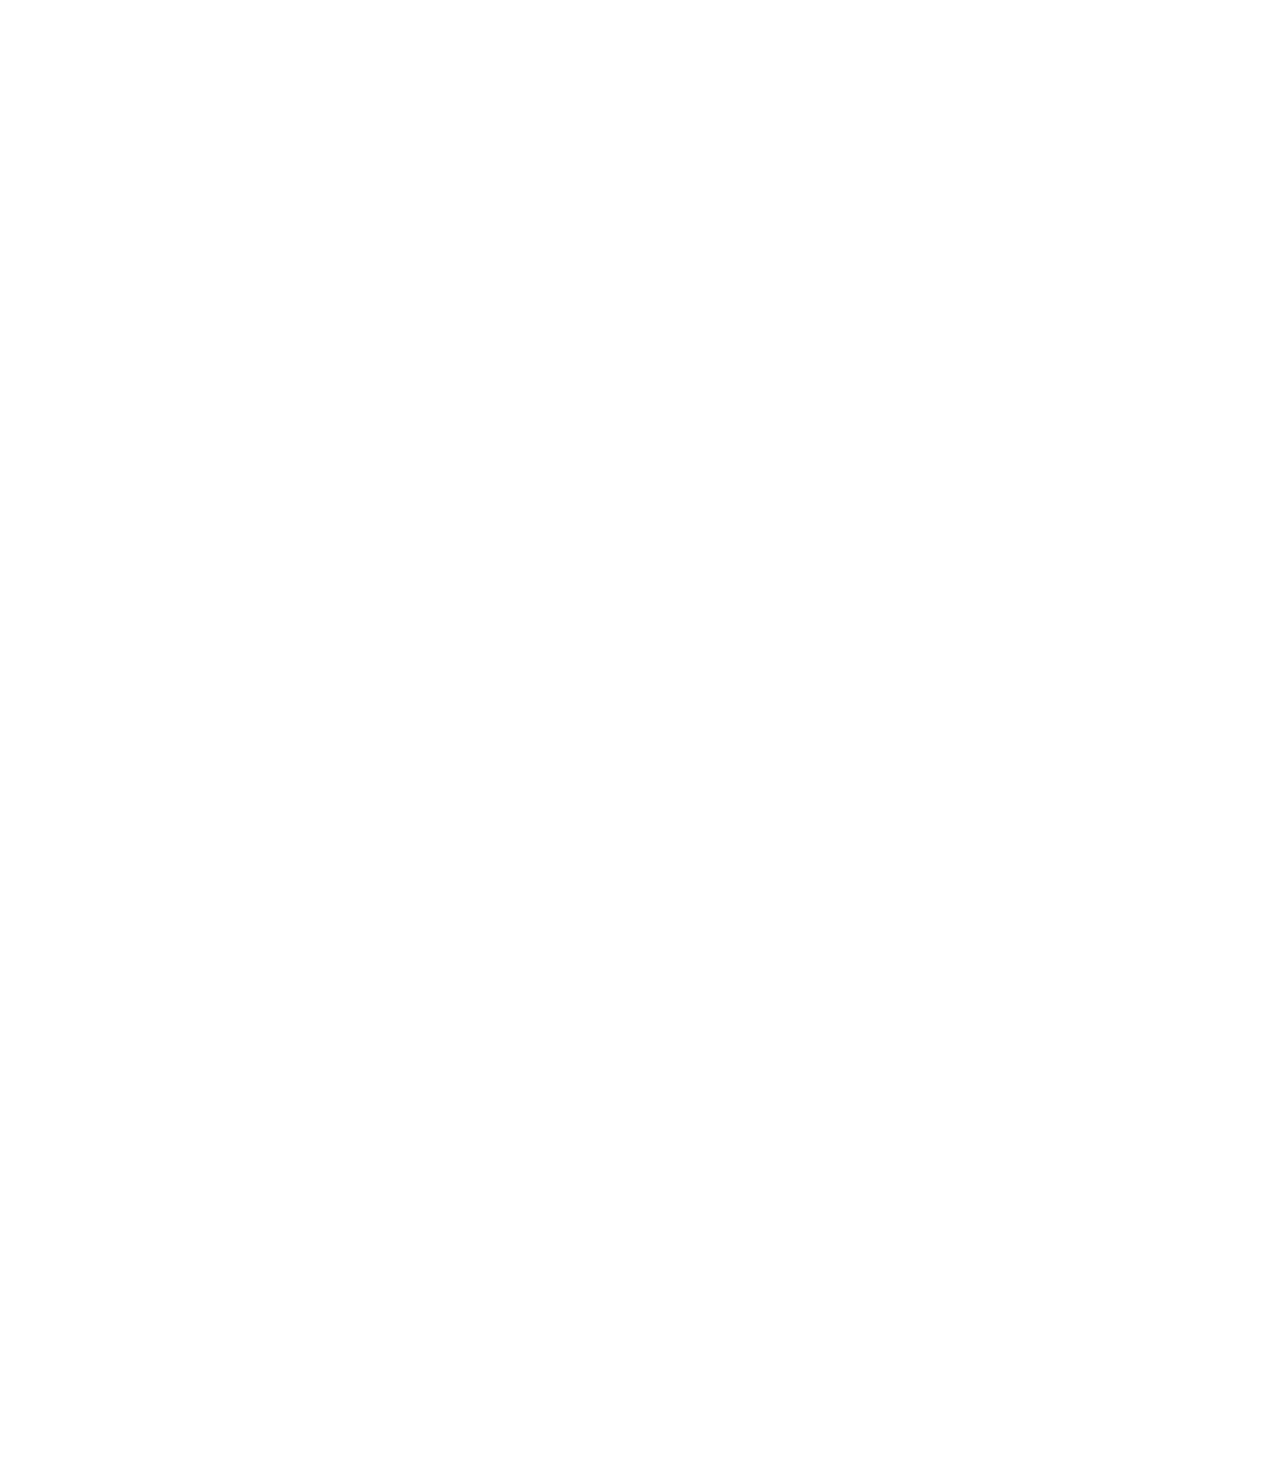
<file: html practice/position.html>
<!DOCTYPE html>
<html>
    <head>
        <title>Position Practice</title>
    </head>
    <body style="height: 3000px; padding-top: 60px; padding-left: 60px; padding-right: 60px;">
        <div style="
            background-color: black;
            color: white;
            position: fixed;
            top:0px;
            left: 0px;
            right: 0px;
            height: 50px;
            z-index: 100;
            "> header</div>
        <div style="
            width: 50px;
            background-color: green;
            position: fixed;
            top: 50px;
            left: 0px;
            bottom: 0px;   
        ">
            sidebar  <div style="
                position: absolute;
                top: 0px;
                right: 0px;
                background-color: red;
                color: white;
            ">
                X
            </div>
        </div>
        <div style="
            position: absolute;
            background-color: red;
            color: white;
        ">
            absolute
        </div>
        <div style="
            background-color: lightblue; 
            height: 200px;
            width: 200px;
            position: static;
            ">div1</div>
        <div style="
            background-color: lightpink; 
            height: 200px; 
            width: 200px;
            position: relative;
            ">div2
            
            <div style="
                position: absolute;
                background-color: red;
                color: white;
                right: 10px;
                bottom: 10px;
                ">
                absolute
            </div>
        </div>
    </body>
</html>
</file>
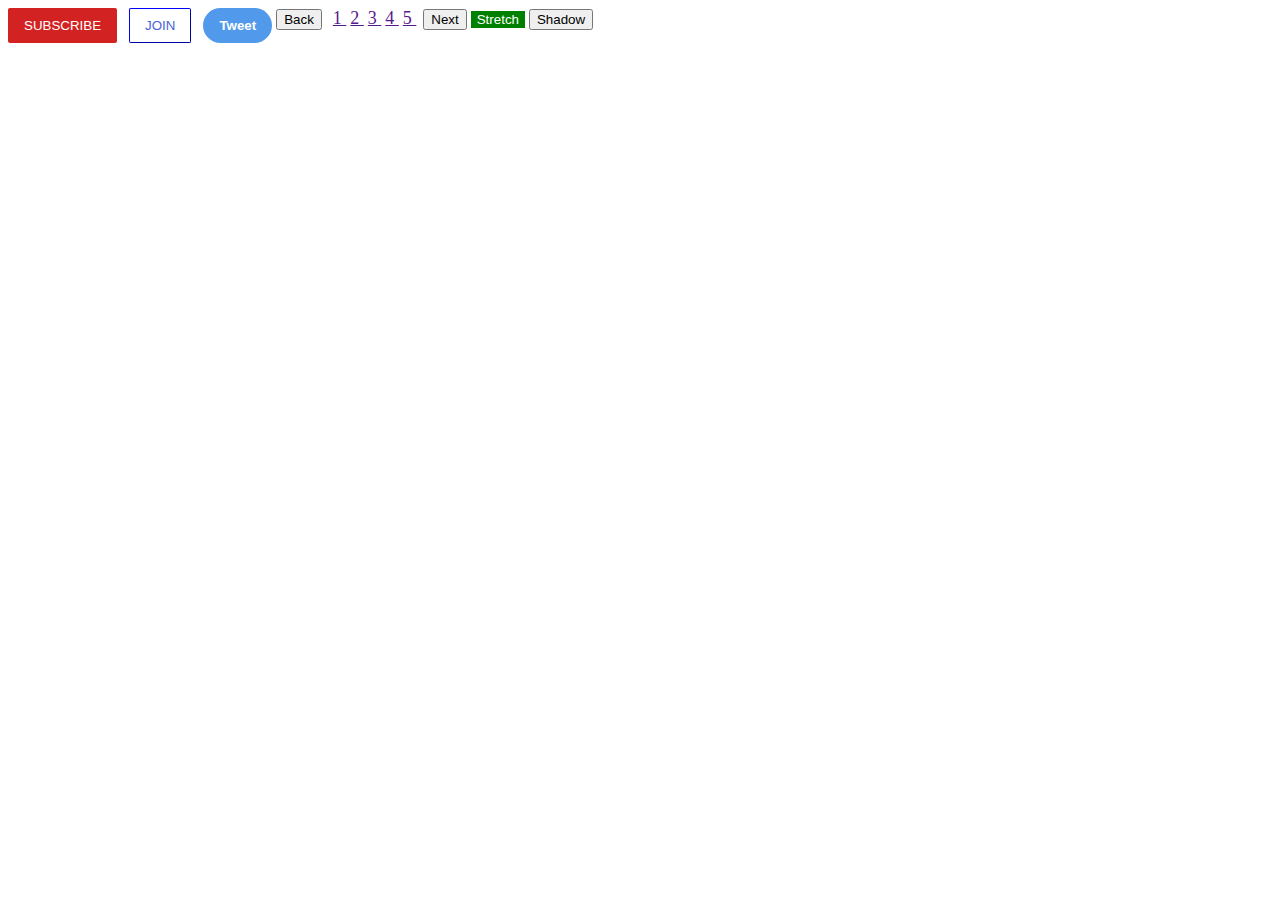
<file: html/buttons.html>
<!DOCTYPE html>
<html>
    <head>
        <title>Buttons Practice</title>
        <link rel="stylesheet" href="styles/buttons.css">
    </head>
    <body>
        <button class="subscribe-button"> 
            SUBSCRIBE
        </button>
        <button class="join-button">
            JOIN
        </button>
        <button class="tweet-button">
            Tweet
        </button>
        <button class="back-button">
            Back
        </button>
        <a class="search" href="" target="">
            1
        </a>
        <a class="search" href="" target="">
            2
        </a>
        <a class="search" href="" target="">
            3
        </a>
        <a class="search" href="" target="">
            4
        </a>
        <a class="search" href="" target="">
            5
        </a>
        <button class="next-button">
            Next
        </button>
        <button class="stretch-button">
            Stretch
        </button>
        <button class="3d-button">
            Shadow
        </button>
    </body>
</html>
</file>
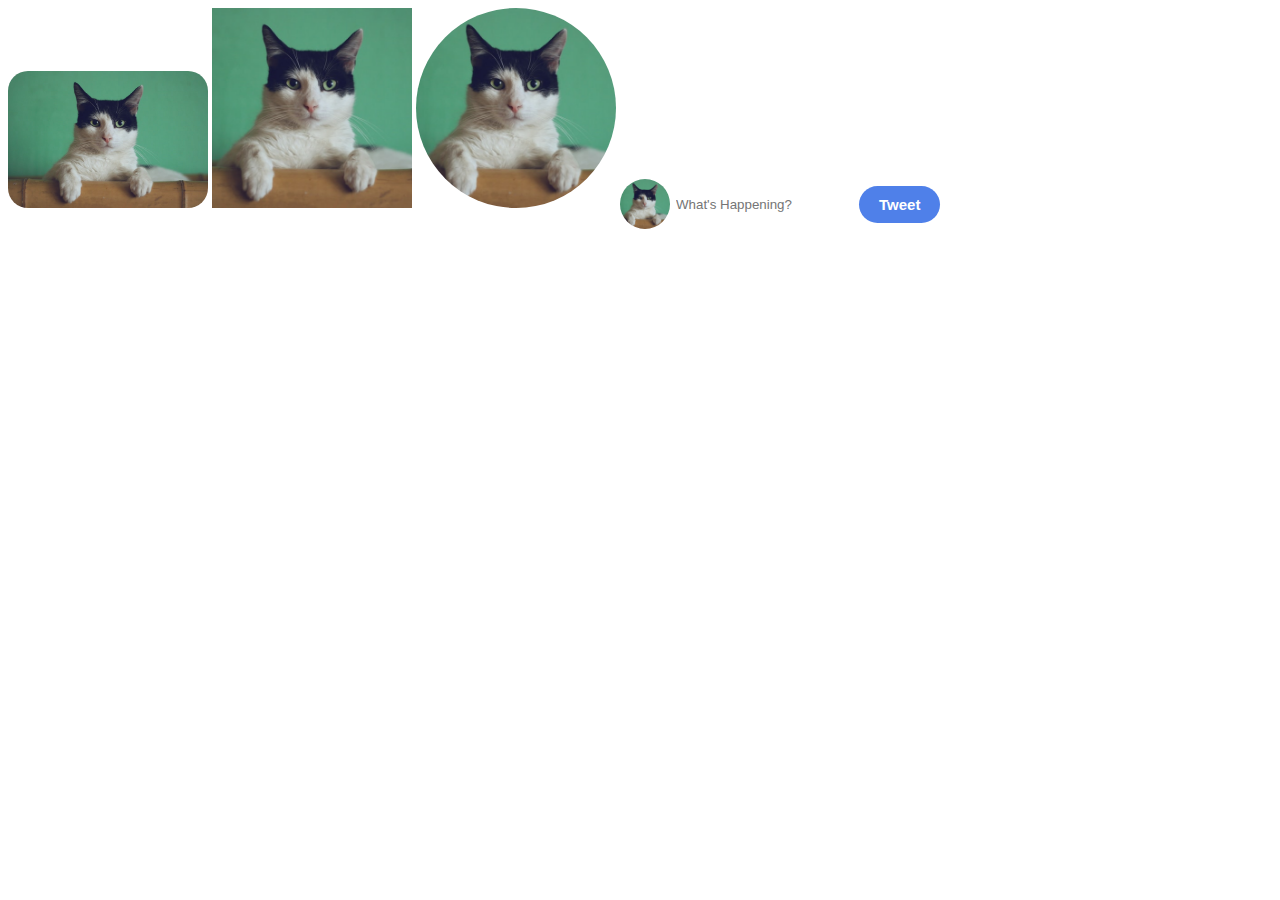
<file: html/image-practice.html>
<!DOCTYPE html>
<html>
    <head>
        <style>
            .thumbnail{
                width: 200px;
                border-radius: 20px;
            }

            .square-img{
                width: 200px;
                height: 200px;
                object-fit: cover;
                object-position: center;
            }

            .circle-img{
                width: 200px;
                height: 200px;
                object-fit: cover;
                object-position: center;
                border-radius: 100px;
            }

            .twitter-img{
                width: 50px;
                height: 50px;
                object-fit: cover;
                object-position: center;
                border-radius: 100px;
                vertical-align: middle;
            }

            .twitter-box{
                color: grey;
                vertical-align: middle;
                border: 0px;
            }

            .tweet-button{
                background-color: rgb(79, 128, 233);
                color: white;
                border: 0px;
                font-size: 15px;
                font-weight: bold;
                border-radius: 20px;
                padding-left: 20px;
                padding-right: 20px;
                padding-bottom: 10px;
                padding-top: 10px;
                vertical-align: middle;
            }
        </style>
    </head>
    <body>
        <img class="thumbnail" src="cat.jpg">
        <img class="square-img" src="cat.jpg">
        <img class="circle-img" src="cat.jpg">
        <img class="twitter-img" src="cat.jpg">
        <input class="twitter-box" type="text" placeholder="What's Happening?">
        <button class="tweet-button">
            Tweet
        </button>
    </body>
</html>
</file>
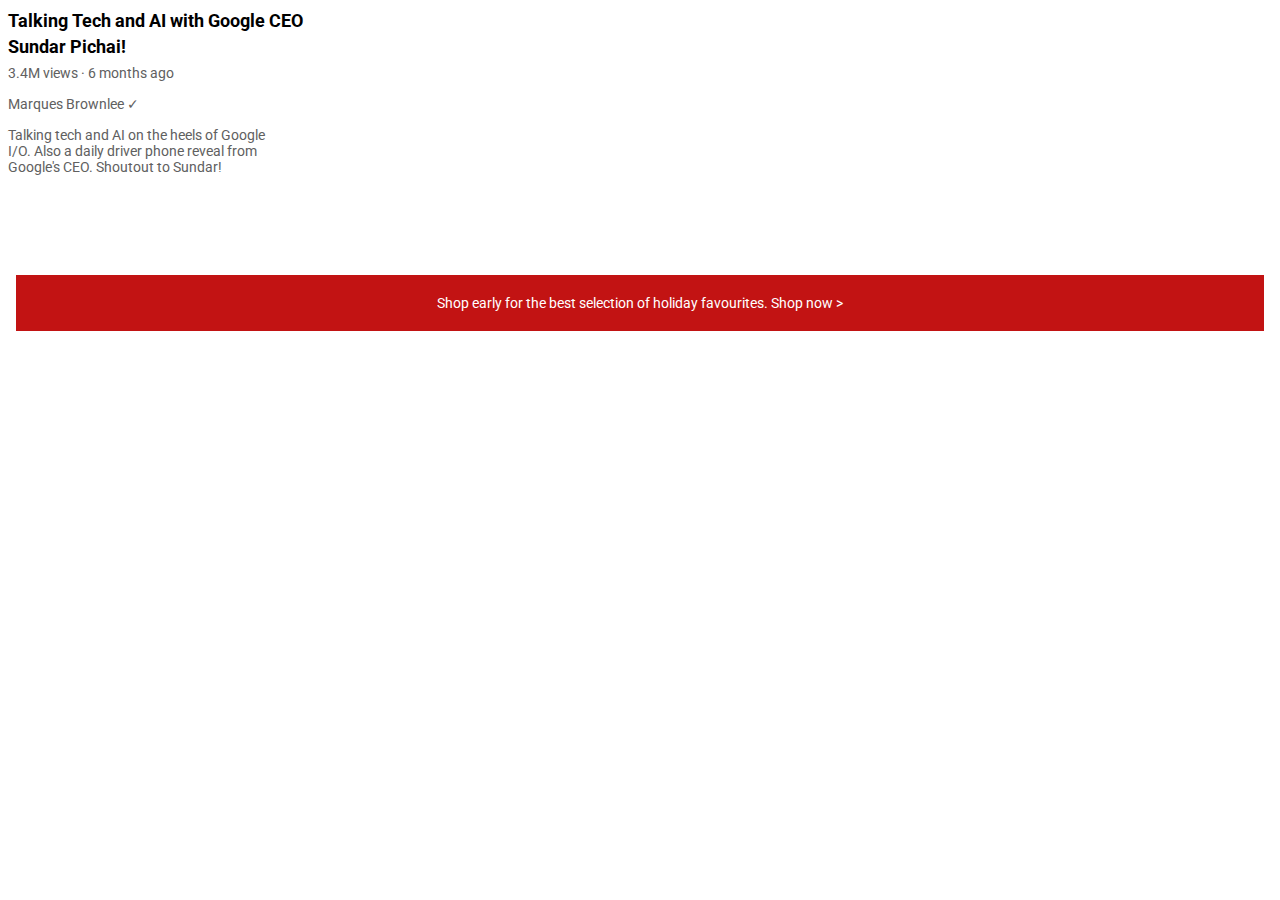
<file: html/text.html>
<!DOCTYPE html>
<html>
    <head>
        <title>
            Text Practice
        </title>
        <link rel="stylesheet" href="styles/text.css">
        <link rel="preconnect" href="https://fonts.googleapis.com">
        <link rel="preconnect" href="https://fonts.gstatic.com" crossorigin>
        <link href="https://fonts.googleapis.com/css2?family=Roboto:ital,wght@0,700;1,400&display=swap" rel="stylesheet">
    </head>
    <body>
        <p class="video-title">
            Talking Tech and AI with Google CEO Sundar Pichai!
        </p>
        <p class="video-stats">
            3.4M views &middot; 6 months ago
        </p>
        <p class="video-author">
            Marques Brownlee &check;
        </p>
        <p class="video-description">
            Talking tech and AI on the heels of Google I/O. Also a daily driver phone reveal from Google's CEO. Shoutout to Sundar!
        </p>
        
        <p class="apple-shop">
            Shop early for the best selection of holiday favourites. <span class="shop-text">Shop now &gt;</span>
        </p>
    </body>
</html>
</file>
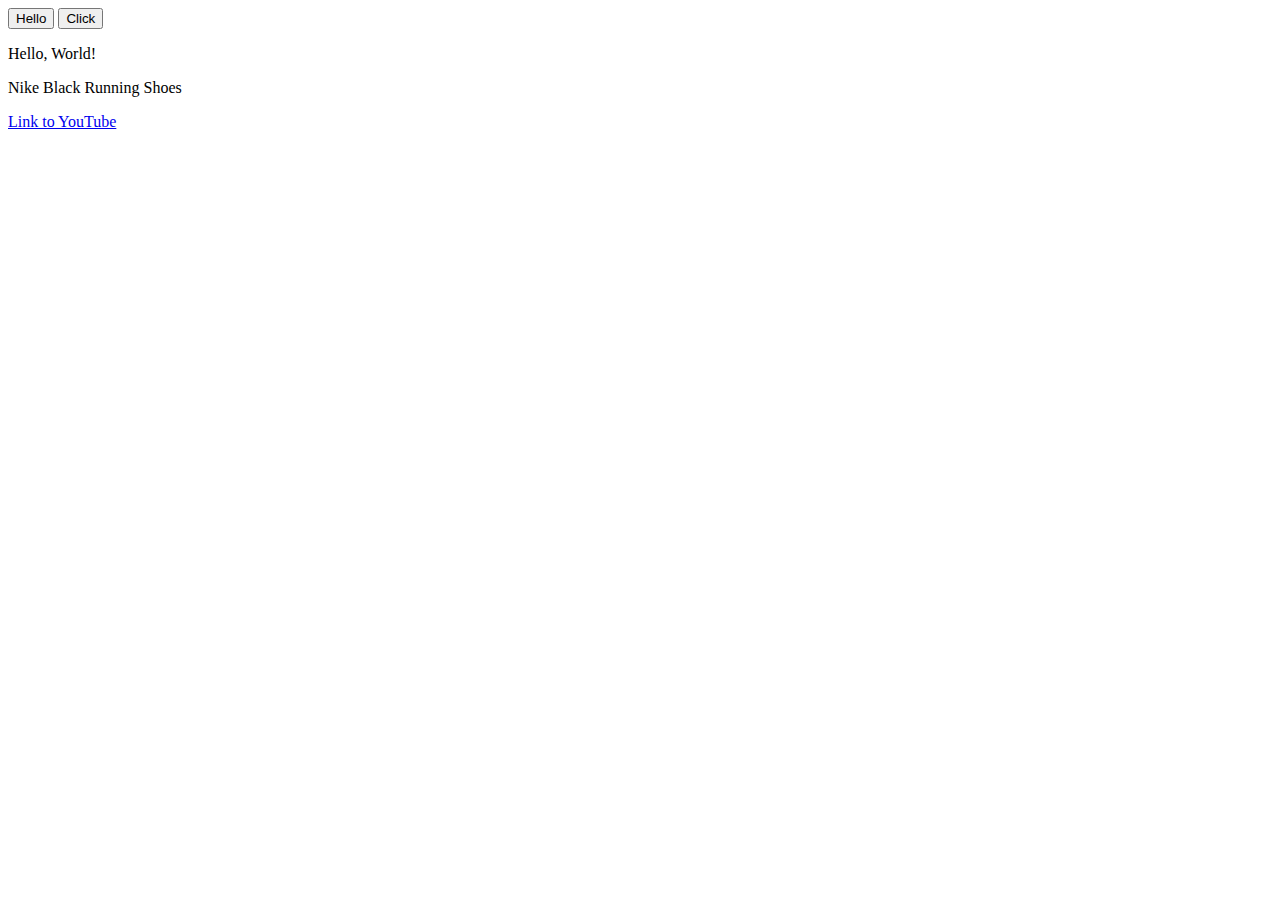
<file: html/website.html>
<!DOCTYPE html>
<html>
    <head>
        <title>
            First Website
        </title>
    </head>
    <body>
        <button>
            Hello
        </button>
        <button>
            Click
        </button>
        <p>
            Hello, World!
        </p>
        <p>
            Nike Black Running Shoes
        </p>
        <a href="https://www.youtube.com/"  target="_blank">
            Link to YouTube
        </a>  
    </body>
</html>
</file>
<file: styles/general.css>
p{
    font-family: Roboto, Arial;
    margin-top: 0;
    margin-bottom: 0;
}

body{
    margin: 0px;
}

button{
    font-size: 10px;
    border-width: 0px;
    cursor: pointer;
    font-family: Roboto, Arial;
}

a{
    text-decoration: none;
    color: black;
}
</file>
<file: styles/video.css>
.website-grid{
    display: grid;
    grid-template-columns: 1fr 1fr 1fr;
    column-gap: 16px;
    row-gap: 40px;
}

@media (max-width:750px ){
    .website-grid{
        grid-template-columns: 1fr 1fr;
    }
}

@media (min-width:751px ) and (max-width:999px){
    .website-grid{
        grid-template-columns: 1fr 1fr;
    }
}

@media (min-width:1000px ){
    .website-grid{
        grid-template-columns: 1fr 1fr 1fr 1fr;
    }
}

.thumbnail{
    width: 100%;
}

.thumbnail-div{
    margin-bottom: 12px;
    position: relative;
    cursor: pointer;
}

.video-timer{
    background-color: black;
    color: white;
    position: absolute;
    bottom: 8px;
    font-weight: 500;
    padding-left: 4px;
    padding-right: 4px;
    padding-top: 4px;
    padding-bottom: 4px;
    border-radius: 2px;
    right: 5px;
    font-family: Roboto, Arial;
    font-size: 12px;
}

.profile-pic{
    width: 80%;
    border-radius: 30px;
    cursor: pointer;
}

.video-title{
    font-weight: 500;
    font-size: 14px;
    cursor: pointer;
}

.video-info-grid{
    display: grid;
    grid-template-columns: 50px 1fr;
}

.video-author{
    width: 250px;
    font-size: 12px;
    margin-top: 12px;
    color: rgb(96, 96, 96);
    cursor: pointer;
}

.video-stats{
    width: 250px;
    font-size: 12px;
    margin-top: 3px;
    color: rgb(96, 96, 96);
}
</file>
<file: styles/header.css>
.UI-box{
    display: flex;
    flex-direction: row;
    height: 50px;
    justify-content: space-between;
    align-items: center;
    border-width: 0px;
    border-bottom: 1px;
    border-style: solid;
    border-color: rgb(219, 219, 219);
    background-color: white;
    position: fixed;
    top: 0px;
    left: 0px;
    right: 0px;
    z-index: 100;
}

.left-ui{
    display: flex;
    align-items: center;
    margin-right: 60px;
}

.center-ui{
    display: flex;
    flex-direction: row;
    flex: 1;
    justify-content: center;
    align-items: center;
    margin-right: 30px;
}

.search-bar{
    padding-left: 10px;
    font-size: 16px;
    height: 36px;
    flex: 1;
    width: 0;
    min-width: 0;
    max-width: 350px;
    border-width: 1px;
    border-style: solid;
    border-color: #c5c5c5;
    border-radius: 2px;
    box-shadow: inset 1px 1px 1px rgba(0, 0, 0, 0.05);
}

.search-bar::placeholder{
    font-family: Roboto, Arial;
    font-size: 16px;
}

.hamburger-menu{
    height: 20px;
    margin-left: 24px;
    margin-right: 24px;
    cursor: pointer;
}


.youtube-logo{
    height: 20px;
    cursor: pointer;
}

.search-button{

    height: 40px;
    width: 64px;
    align-items: center;
    background-color: rgb(245, 245, 245);
    margin-left: -1px;
    border-width: 1px;
    border-style: solid;
    border-color: rgb(197, 197, 197);
    border-radius: 2px;
    position: relative;
    display: flex;
    justify-content: center;
    align-items: center;
}

.search-button .tooltip{
    position: absolute;
    background-color: gray;
    color: white;
    padding-top: 4px;
    padding-bottom: 4px;
    padding-left: 8px;
    padding-right: 8px;
    font-size: 12px;
    bottom: -30px;
    opacity:0 ;
    transition: opacity 0.15s;
    pointer-events: none;
}
.upload{
    position: relative;
    display: flex;
    justify-content: center;
    align-items: center;
    cursor: pointer;
}

.upload .tooltip{
    position: absolute;
    background-color: gray;
    color: white;
    padding-top: 4px;
    padding-bottom: 4px;
    padding-left: 8px;
    padding-right: 8px;
    font-size: 12px;
    bottom: -30px;
    opacity:0 ;
    transition: opacity 0.15s;
    pointer-events: none;
}

.apps{
    position: relative;
    display: flex;
    justify-content: center;
    align-items: center;
    cursor: pointer;
}

.apps .tooltip{
    position: absolute;
    background-color: gray;
    color: white;
    padding-top: 4px;
    padding-bottom: 4px;
    padding-left: 8px;
    padding-right: 8px;
    font-size: 12px;
    bottom: -30px;
    opacity:0 ;
    transition: opacity 0.15s;
    pointer-events: none;
}

.notifications-container{
    position: relative;
    display: flex;
    justify-content: center;
    align-items: center;
    cursor: pointer;
}

.notifications-container .tooltip{
    position: absolute;
    background-color: gray;
    color: white;
    padding-top: 4px;
    padding-bottom: 4px;
    padding-left: 8px;
    padding-right: 8px;
    font-size: 12px;
    bottom: -30px;
    opacity: 0;
    transition: opacity 0.15s;
    pointer-events: none;
}

.search-button:hover .tooltip,
.voice-search-button:hover .tooltip,
.upload:hover .tooltip,
.apps:hover .tooltip,
.notifications-container:hover .tooltip{
    opacity:1 ;
}

.search-img{
    height: 25px;
    align-items: center;
    justify-content: center;
    padding-top: 2px;
    
}

.voice-search-button{
    height: 40px;
    width: 40px;
    border: 0px;
    border-radius: 20px;
    margin-left: 8px;
    background-color: rgb(248, 248, 248);
    position: relative;
    display: flex;
    justify-content: center;
    align-items: center;
}

.voice-search-button .tooltip{
    position: absolute;
    background-color: gray;
    color: white;
    padding-top: 4px;
    padding-bottom: 4px;
    padding-left: 8px;
    padding-right: 8px;
    font-size: 12px;
    bottom: -30px;
    opacity:0 ;
    transition: opacity 0.15s;
    pointer-events: none;
    white-space: nowrap;
}

.voice-search-button:hover .tooltip{
    opacity: 1;
}

.voice-search-img{
    height: 24px;
}

.right-ui{
    display: flex;
    align-items: center;
    justify-content: space-between;
    width: 180px;
    margin-right: 20px;
    flex-shrink: 0;
}

.upload-img{
    height: 24px;
}

.youtube-apps-img{
    height: 24px;
}

.notifs{
    position: absolute;
    font-family: Roboto, Arial;
    font-size: 10px;
    top: -3px;
    right: -3px;
    padding-top: 2px;
    padding-left: 2px;
    padding-bottom: 2px;

    color: white;
    background-color: rgb(180, 2, 2);
    border: 0px;
    border-radius: 10px;
    width: 13px;
    height: 13px;
}

.notifications-img{
    height: 24px;
}

.my-channel-img{
    height: 32px;
    border-radius: 16px;
}
</file>
<file: styles/sidebar.css>
.sidebar{
    
    display: flex;
    flex-direction: column;
    align-items: center;
    justify-content: start;
    position: fixed;
    top: 50px;
    left: 0px;
    bottom: 0px;
    width: 70px;
    font-size: 10px;
    background-color: white;
    z-index: 101;
}

.home-button{
    width: 100%;
    height: 75px;
    cursor: pointer;
    background-color: white;
}

.home-img{
    height: 25px;
    width: 40px;
    align-items: center;
}

.home-button:hover{
    background-color: rgb(243, 243, 243);
}

.explore-button{
    width: 100%;
    height: 75px;
    cursor: pointer;
    background-color: white;
}

.explore-button:hover{
    background-color:rgb(243, 243, 243);
}

.explore-img{
    height: 25px;
    width: 40px;
    align-items: center;
}

.subscriptions-button{
    width: 100%;
    height: 75px;
    background-color: white;
}

.subscriptions-button:hover{
    background-color: rgb(243, 243, 243);
}

.subscriptions-img{
    height: 25px;
    width: 40px;
}

.originals-button{
    width: 100%;
    height: 75px;
    background-color: white;
}

.originals-button:hover{
    background-color:rgb(243, 243, 243);
}

.originals-img{
    height: 25px;
    width: 40px;
}

.music-button{
    width: 100%;
    height: 75px;
    background-color: white;
}

.music-button:hover{
    width: 100%;
    height: 75px;
    background-color:rgb(243, 243, 243);
}

.music-img{
    height: 25px;
    width: 40px;
}

.library-button{
    width: 100%;
    height: 75px;
    background-color: white;
}

.library-button:hover{
    width: 100%;
    height: 75px;
    background-color:rgb(243, 243, 243);
}

.library-img{
    height: 25px;
    width: 40px;
}
</file>
<file: html/styles/buttons.css>
.subscribe-button{
    background-color: rgb(211, 34, 34);  
    border: 0px; 
    padding-left: 16px;
    padding-top: 10px;
    padding-bottom: 10px;
    padding-right: 16px;
    color: white;
    border-radius: 2px;
    cursor: pointer;
    transition: opacity 0.15s;
    vertical-align: top 
}

.subscribe-button:hover{
    opacity: 0.7 ;
}

.subscribe-button:active{
    opacity: 0.4 ;
}

.join-button{
background-color: rgb(255, 255, 255);  
border-color: blue;
border-width: 1px;
padding-left: 15px;
padding-top: 9px;
padding-bottom: 9px;
padding-right: 15px;
color: rgb(73, 99, 216);
border-radius: 2px;
cursor: pointer;
margin-left: 8px;
transition: background-color 0.15s, color 0.15s;
vertical-align: top 
}

.join-button:hover{
    background-color:rgb(73, 99, 216);
    color: rgb(255, 255, 255);
}

.join-button:active{
    opacity: 0.7 ;
}

.tweet-button{
background-color: rgb(81, 153, 235);
border-color: blue;
border-width: 0px;
font-weight: bold;
font-size: 15;
padding-left: 16px;
padding-top: 10px;
padding-bottom: 10px;
padding-right: 16px;
color: rgb(255, 255, 255);
border-radius: 20px;
cursor: pointer;
margin-left: 8px;
transition: box-shadow 0.15s, opacity 0.15s;
vertical-align: top 
}

.tweet-button:hover{
    box-shadow: 0px 5px 10px rgba(0,0,0,0.15);
}

.tweet-button:active{
    opacity: 0.7 ;
}

.back-button{
padding-left: 16;
padding-top: 10;
padding-bottom: 10;
padding-right: 16;
margin-right: 5px;
}

.search{
    margin-right: 2px;
    margin-left: 2px;
    font-size: 18px;
}

.next-button{
padding-left: 16;
padding-top: 10;
padding-bottom: 10;
padding-right: 16;
margin-left: 5px;
}

.stretch-button{
    background-color: green;
    color: white;
    padding-left: 10;
    padding-top: 6;
    padding-bottom: 6;
    padding-right: 10;
    border: 0;
    transition: padding-left 1s, padding-right 1s, padding-top 1s, padding-bottom 1s;
}

.stretch-button:hover{
    padding-left: 30;
    padding-top: 20;
    padding-bottom: 20;
    padding-right: 30;
}
</file>
<file: html/styles/text.css>
p{
    font-family: Roboto;
    margin-top: 0;
    margin-bottom: 0;
}

.video-title{
    font-size: 18px;
    font-weight: bold;
    text-align: left;
    width: 300px;
    line-height: 26px;
    margin-bottom: 5px;
}

.video-stats{
    font-size: 14px;
    color: #606060;
    margin-top: 0px;
    margin-bottom: 0px;
}

.video-author{
    font-size: 14px;
    color: #606060;
    margin-top: 15px;
    margin-bottom: 0px;
}

.video-description{
    font-size: 14px;
    color: #606060;
    margin-top: 15px;
    margin-bottom: 100px;
    width: 280px;
}

.apple-shop{
    font-size: 14px;
    background-color: rgb(194, 19, 19);
    color: white;
    margin-left: 8px;
    margin-right: 8px;
    text-align: center;
    padding-top: 20px;
    padding-bottom: 20px;
    
}

.shop-text:hover{
    text-decoration: underline;
    cursor: pointer;
}
</file>
